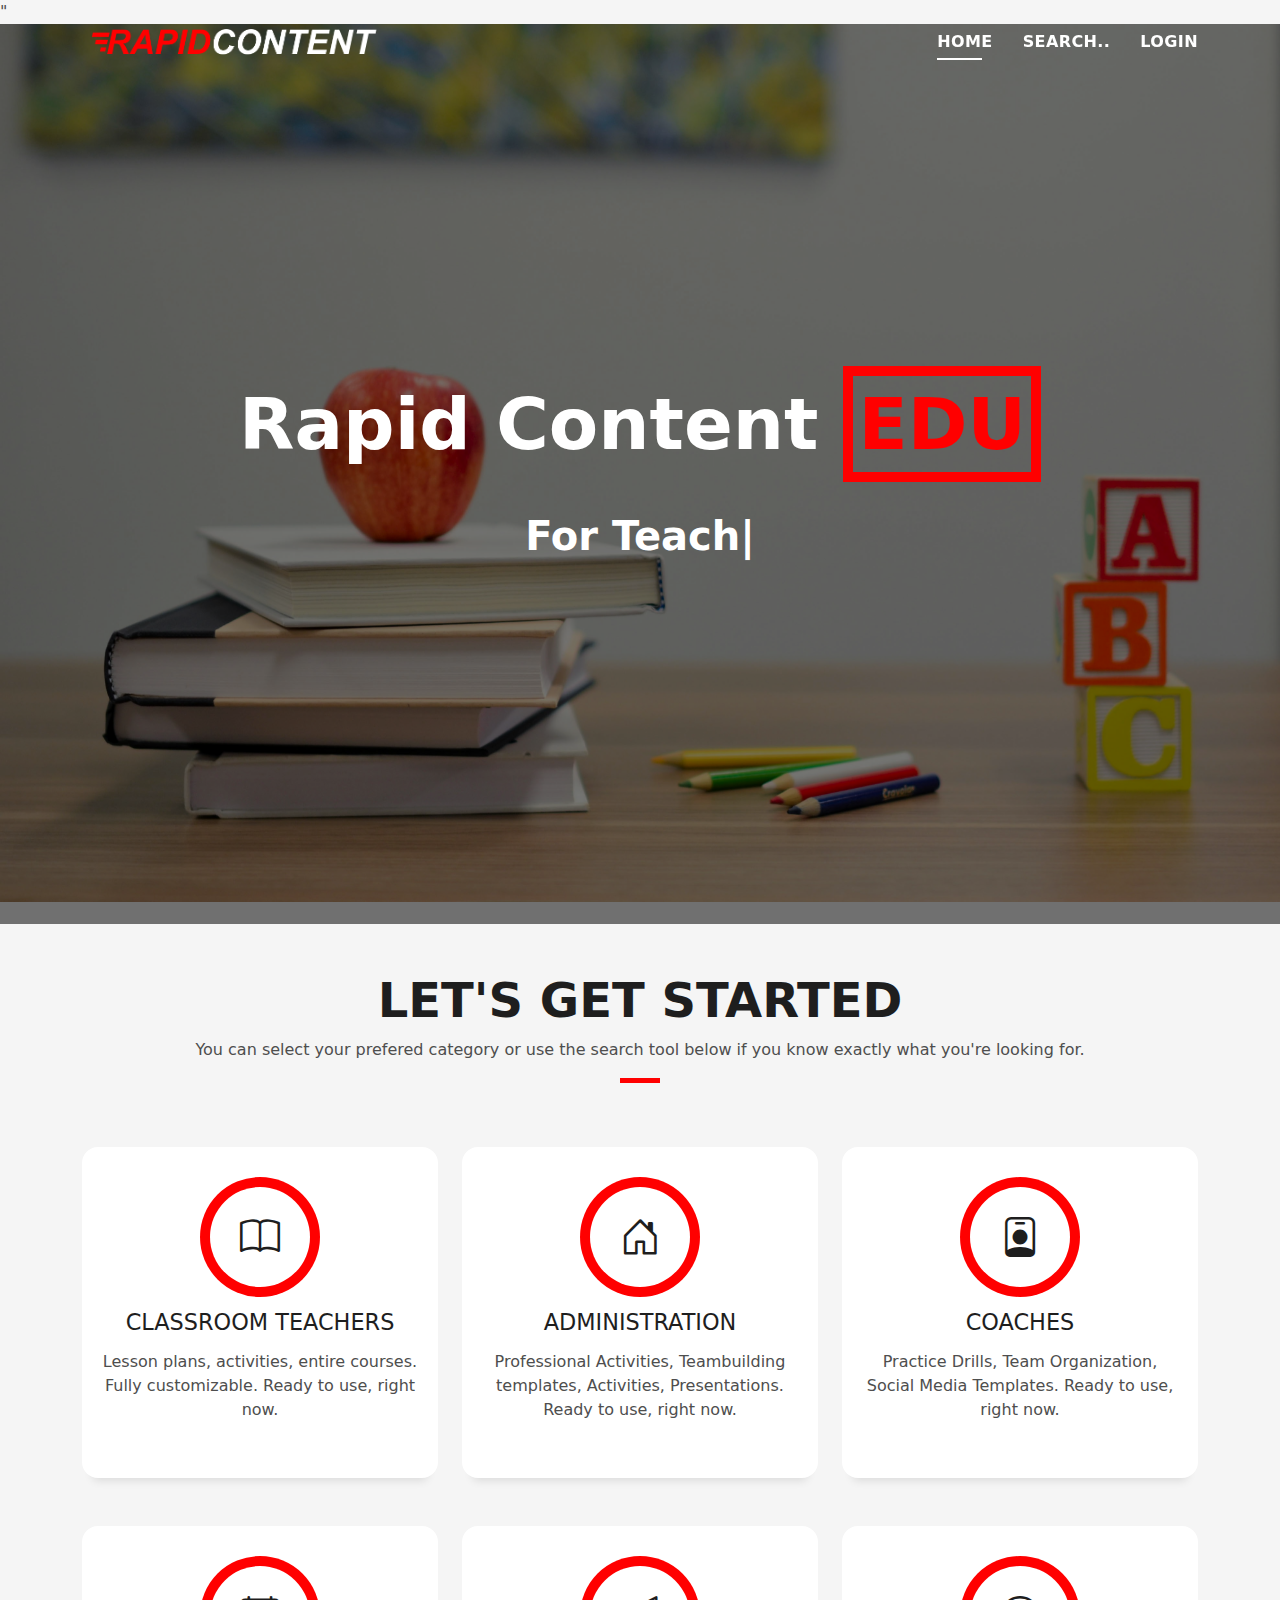
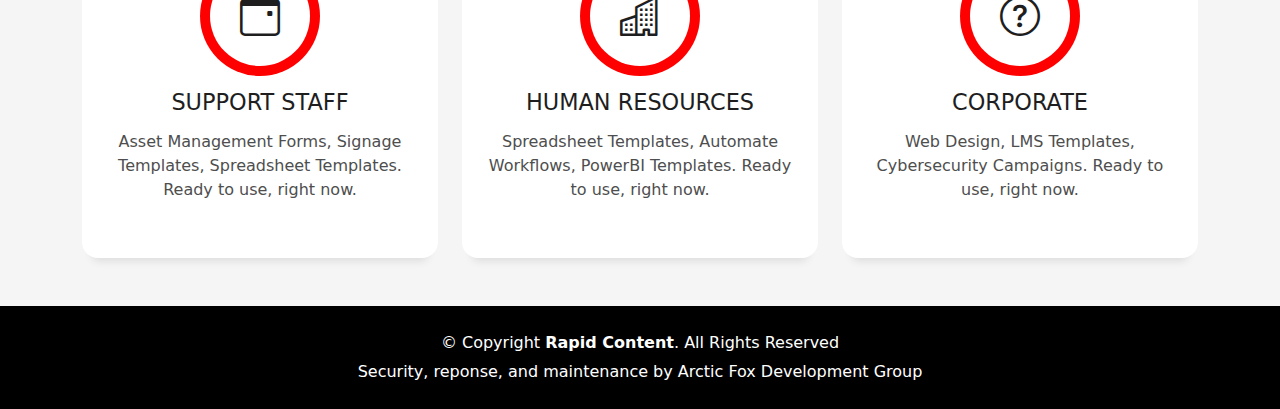
<file: index.html>
"<!DOCTYPE html>
<html lang="en">

<head>
  <meta charset="utf-8">
  <meta content="width=device-width, initial-scale=1.0" name="viewport">

  <title>Rapid Content Canada</title>
  <meta content="" name="description">
  <meta content="" name="keywords">

  <!-- Favicons -->
  <link href="assets/img/favicon.png" rel="icon" type="image/png" >
  <link href="assets/img/apple-touch-icon.png" rel="apple-touch-icon" type="image/png" >

  <!-- Vendor CSS Files -->
  <link href="assets/vendor/bootstrap/css/bootstrap.min.css" rel="stylesheet">
  <link href="assets/vendor/bootstrap-icons/bootstrap-icons.css" rel="stylesheet">
  <link href="assets/vendor/glightbox/css/glightbox.min.css" rel="stylesheet">
  <link href="assets/vendor/swiper/swiper-bundle.min.css" rel="stylesheet">

  <!-- Template Main CSS File -->
  <link href="assets/css/style.css" rel="stylesheet">

  <script>
    function loginAlert() {
      document.alert("Please join the beta program to gain access.");
    }
</script>
  
</head>

<body>

  <!-- ======= Header ======= -->
  <header id="header" class="fixed-top">
    <div class="container d-flex align-items-center justify-content-between">

      
      <a href="index.html" class="logo"><img src="assets/img/logo.png" alt="" class="img-fluid"></a>

      <nav id="navbar" class="navbar">
        <ul>
          <li><a class="nav-link scrollto active" href="#hero">Home</a></li>
          <li><a class="nav-link scrollto" href="#services">Search..</a></li>
          <li><a class="nav-link scrollto" onclick="loginAlert();">Login</a></li>
        </ul>
        <i class="bi bi-list mobile-nav-toggle"></i>
      </nav><!-- .navbar -->

    </div>
  </header><!-- End Header -->

  <!-- ======= Hero Section ======= -->
  <div id="hero" class="hero route bg-image" style="background-image: url(assets/img/hero-bg.jpg)">
    <div class="overlay-itro"></div>
    <div class="hero-content display-table">
      <div class="table-cell">
        <div class="container">
          <!--<p class="display-6 color-d">Hello, world!</p>-->
          <h1 class="hero-title mb-4">Rapid Content <span class="edu">EDU</span></h1>
          <p class="hero-subtitle">For <span class="typed" data-typed-items="Teachers., Administrators., Coaches., Support Staff., Human Resources."></span></p>
          <!-- <p class="pt-3"><a class="btn btn-primary btn js-scroll px-4" href="#about" role="button">Learn More</a></p> -->
        </div>
      </div>
    </div>
  </div><!-- End Hero Section -->

  <main id="main">

    <!-- ======= Services Section ======= -->
    <section id="services" class="services-mf pt-5 route">
      <div class="container">
        <div class="row">
          <div class="col-sm-12">
            <div class="title-box text-center">
              <h3 class="title-a">
                Let's Get Started
              </h3>
              <p class="subtitle-a">
                You can select your prefered category or use the search tool below if you know exactly what you're looking for.
              </p>
              <div class="line-mf"></div>
            </div>
          </div>
        </div>
        <div class="row">
          <div class="col-md-4">
            <div class="service-box">
              <div class="service-ico">
                <span class="ico-circle"><i class="bi bi-book"></i></span>
              </div>
              <div class="service-content">
                <h2 class="s-title">Classroom Teachers</h2>
                <p class="s-description text-center">
                  Lesson plans, activities, entire courses. Fully customizable. Ready to use, right now.
                </p>
              </div>
            </div>
          </div>
          <div class="col-md-4">
            <div class="service-box">
              <div class="service-ico">
                <span class="ico-circle"><i class="bi bi-house-door"></i></span>
              </div>
              <div class="service-content">
                <h2 class="s-title">Administration</h2>
                <p class="s-description text-center">
                  Professional Activities, Teambuilding templates, Activities, Presentations. Ready to use, right now.
                </p>
              </div>
            </div>
          </div>
          <div class="col-md-4">
            <div class="service-box">
              <div class="service-ico">
                <span class="ico-circle"><i class="bi bi-person-badge"></i></span>
              </div>
              <div class="service-content">
                <h2 class="s-title">Coaches</h2>
                <p class="s-description text-center">
                  Practice Drills, Team Organization, Social Media Templates. Ready to use, right now. 
                </p>
              </div>
            </div>
          </div>
          <div class="col-md-4">
            <div class="service-box">
              <div class="service-ico">
                <span class="ico-circle"><i class="bi bi-calendar-event"></i></span>
              </div>
              <div class="service-content">
                <h2 class="s-title">Support Staff</h2>
                <p class="s-description text-center">
                  Asset Management Forms, Signage Templates, Spreadsheet Templates. Ready to use, right now.
                </p>
              </div>
            </div>
          </div>
          <div class="col-md-4">
            <div class="service-box">
              <div class="service-ico">
                <span class="ico-circle"><i class="bi bi-building"></i></span>
              </div>
              <div class="service-content">
                <h2 class="s-title">Human Resources</h2>
                <p class="s-description text-center">
                  Spreadsheet Templates, Automate Workflows, PowerBI Templates. Ready to use, right now.
                </p>
              </div>
            </div>
          </div>
          <div class="col-md-4">
            <div class="service-box">
              <div class="service-ico">
                <span class="ico-circle"><i class="bi bi-question-circle"></i></span>
              </div>
              <div class="service-content">
                <h2 class="s-title">Corporate</h2>
                <p class="s-description text-center">
                  Web Design, LMS Templates, Cybersecurity Campaigns. Ready to use, right now.
                </p>
              </div>
            </div>
          </div>
        </div>
      </div>
    </section><!-- End Services Section -->
    



















  </main><!-- End #main -->

  <!-- ======= Footer ======= -->
  <footer>
    <div class="container">
      <div class="row">
        <div class="col-sm-12">
          <div class="copyright-box">
            <p class="copyright">&copy; Copyright <strong>Rapid Content</strong>. All Rights Reserved</p>
            <div class="credits">
              Security, reponse, and maintenance by Arctic Fox Development Group</a>
            </div>
          </div>
        </div>
      </div>
    </div>
  </footer><!-- End  Footer -->

  <div id="preloader"></div>
  <a href="#" class="back-to-top d-flex align-items-center justify-content-center"><i class="bi bi-arrow-up-short"></i></a>

  <!-- Vendor JS Files -->
  <script src="assets/vendor/purecounter/purecounter_vanilla.js"></script>
  <script src="assets/vendor/bootstrap/js/bootstrap.bundle.min.js"></script>
  <script src="assets/vendor/glightbox/js/glightbox.min.js"></script>
  <script src="assets/vendor/swiper/swiper-bundle.min.js"></script>
  <script src="assets/vendor/typed.js/typed.min.js"></script>
  <script src="assets/vendor/php-email-form/validate.js"></script>

  <!-- Template Main JS File -->
  <script src="assets/js/main.js"></script>

</body>

</html>
</file>
<file: assets/css/style.css>
/**
* Template Name: DevFolio - v4.8.1
* Template URL: https://bootstrapmade.com/devfolio-bootstrap-portfolio-html-template/
* Author: BootstrapMade.com
* License: https://bootstrapmade.com/license/
*/

/*--------------------------------------------------------------
# General
--------------------------------------------------------------*/
body {
  background-color: #f5f5f5;
  color: #4e4e4e;
}

h1,
h2,
h3,
h4,
h5,
h6 {
  color: #1e1e1e;
}

a {
  color: #1e1e1e;
  text-decoration: none;
  transition: all 0.5s ease-in-out;
}

a:hover {
  color: #ff0000;
  text-decoration: none;
  transition: all 0.5s ease-in-out;
}

.p-r {
  position: relative;
}

.color-a {
  text-decoration: none;
  color: #ff0000;
}

.color-d {
  color: #f5f5f5;
}

.color-text-a {
  text-decoration: none;
  color: #4e4e4e;
}

.box-shadow,
.card-blog,
.work-box,
.service-box,
.paralax-mf {
  box-shadow: 0 13px 8px -10px rgba(0, 0, 0, 0.1);
}

.box-shadow-a,
.button:hover {
  text-decoration: none;
  box-shadow: 0 0 0 4px #cde1f8;
}

.display-5 {
  font-size: 2.5rem;
  font-weight: 300;
  line-height: 1.1;
}

.display-6 {
  font-size: 2rem;
  font-weight: 300;
  line-height: 1.1;
}

.avatar {
  width: 32px;
  height: 32px;
  margin-right: 4px;
  overflow: hidden;
}

.bg-image {
  background-repeat: no-repeat;
  background-attachment: fixed;
  background-size: cover;
  background-position: center center;
}

@media (max-width: 1024px) {
  .bg-image {
    background-attachment: scroll;
  }
}

.overlay-mf {
  background-color: #ff0000;
}

.overlay-mf {
  position: absolute;
  top: 0;
  left: 0px;
  padding: 0;
  height: 100%;
  width: 100%;
  opacity: 0.7;
}

.paralax-mf {
  position: relative;
  padding: 8rem 0;
}

.display-table {
  width: 100%;
  height: 100%;
  display: table;
}

.table-cell {
  display: table-cell;
  vertical-align: middle;
}

/*--/ EDU STAMP /--*/
* {
  box-sizing: border-box;
}

.edu{
  position: relative;
  display: inline-block;
  color: rgb(255, 0, 0);
  padding: 15px;
  background-color: rgba(255, 255, 255, 0);
  box-shadow:inset 0px 0px 0px 10px rgb(255, 0, 0);
}

.edu:after{
  content: '';
  position: absolute;
  left: 0;
  top: 0;
  width: 100%;
  height: 100%;
}

/*--/ Sections /--*/
.sect-4 {
  padding: 4rem 0;
}

.sect-pt4 {
  padding-top: 4rem;
}

.sect-mt4 {
  margin-top: 4rem;
}

/*--/ Title s /--*/
.title-s {
  font-weight: 600;
  color: #1e1e1e;
  font-size: 1.1rem;
}

/*--/ Title A /--*/
.title-box {
  margin-bottom: 4rem;
}

.title-a {
  text-decoration: none;
  font-size: 3rem;
  font-weight: bold;
  text-transform: uppercase;
}

.subtitle-a {
  text-decoration: none;
  color: #4e4e4e;
}

.line-mf {
  width: 40px;
  height: 5px;
  background-color: #ff0000;
  margin: 0 auto;
}

/*--/ Title Left /--*/
.title-box-2 {
  margin-bottom: 3rem;
}

.title-left {
  font-size: 2rem;
  position: relative;
}

.title-left:before {
  content: "";
  position: absolute;
  height: 3px;
  background-color: #ff0000;
  width: 100px;
  bottom: -12px;
}

/*------/ Box /------*/
.box-pl2 {
  padding-left: 2rem;
}

.box-shadow-full {
  padding: 3rem 1.25rem;
  position: relative;
  background-color: #fff;
  margin-bottom: 3rem;
  z-index: 2;
  box-shadow: 0 1px 1px 0 rgba(0, 0, 0, 0.06), 0 2px 5px 0 rgba(0, 0, 0, 0.2);
}

@media (min-width: 768px) {
  .box-shadow-full {
    padding: 3rem;
  }
}

/*------/ Socials /------*/
.socials {
  padding: 1.5rem 0;
}

.socials ul li {
  display: inline-block;
}

.socials .ico-circle {
  height: 40px;
  width: 40px;
  font-size: 1.2rem;
  border-radius: 50%;
  line-height: 1.6;
  margin: 0 15px 0 0;
  box-shadow: 0 0 0 3px #ff0000;
  transition: all 500ms ease;
}

.socials .ico-circle:hover {
  background-color: #ff0000;
  color: #fff;
  box-shadow: 0 0 0 3px #cde1f8;
  transition: all 500ms ease;
}

/*------/ Ul resect /------*/
.ul-resect,
.widget-tags ul,
.widget-sidebar .list-sidebar,
.box-comments .list-comments,
.blog-wrapper .post-meta ul,
.list-ico,
.socials ul {
  list-style: none;
  padding-left: 0;
  margin-bottom: 0;
}

.list-ico {
  line-height: 2;
}

.list-ico span {
  color: #ff0000;
  margin-right: 10px;
}

/*------/ Ico Circle /------*/
.ico-circle {
  height: 100px;
  width: 100px;
  font-size: 2rem;
  border-radius: 50%;
  line-height: 1.55;
  margin: 0 auto;
  text-align: center;
  box-shadow: 0 0 0 10px #ff0000;
  display: block;
}

/*------/ Owl Carousel /------*/
.owl-theme .owl-dots {
  text-align: center;
  margin-top: 18px;
}

.owl-theme .owl-dots .owl-dot {
  display: inline-block;
}

.owl-theme .owl-dots .owl-dot span {
  width: 18px;
  height: 7px;
  margin: 5px 5px;
  background: #cde1f8;
  border: 0px solid #cde1f8;
  display: block;
  transition: all 0.6s ease-in-out;
  cursor: pointer;
}

.owl-theme .owl-dots .owl-dot:hover span {
  background-color: #cde1f8;
}

.owl-theme .owl-dots .owl-dot.active span {
  background-color: #1B1B1B;
  width: 25px;
}

/*--/ Scrolltop s /--*/
.scrolltop-mf {
  position: relative;
  display: none;
}

.scrolltop-mf span {
  z-index: 999;
  position: fixed;
  width: 42px;
  height: 42px;
  background-color: #ff0000;
  opacity: 0.7;
  font-size: 1.6rem;
  line-height: 1.5;
  text-align: center;
  color: #fff;
  top: auto;
  left: auto;
  right: 30px;
  bottom: 50px;
  cursor: pointer;
  border-radius: 50%;
}

/*--------------------------------------------------------------
# Back to top button
--------------------------------------------------------------*/
.back-to-top {
  position: fixed;
  visibility: hidden;
  opacity: 0;
  right: 15px;
  bottom: 15px;
  z-index: 996;
  background: #ff0000;
  width: 40px;
  height: 40px;
  border-radius: 50px;
  transition: all 0.4s;
}

.back-to-top i {
  font-size: 28px;
  color: #fff;
  line-height: 0;
}

.back-to-top:hover {
  background: #5c0000;
  color: #fff;
}

.back-to-top.active {
  visibility: visible;
  opacity: 1;
}

/*------/ Prelaoder /------*/
#preloader {
  position: fixed;
  top: 0;
  left: 0;
  right: 0;
  bottom: 0;
  z-index: 9999;
  overflow: hidden;
  background: #fff;
}

#preloader:before {
  content: "";
  position: fixed;
  top: calc(50% - 30px);
  left: calc(50% - 30px);
  border: 6px solid #f2f2f2;
  border-top: 6px solid #ff0000;
  border-radius: 50%;
  width: 60px;
  height: 60px;
  -webkit-animation: animate-preloader 1s linear infinite;
  animation: animate-preloader 1s linear infinite;
}

@-webkit-keyframes animate-preloader {
  0% {
    transform: rotate(0deg);
  }

  100% {
    transform: rotate(360deg);
  }
}

@keyframes animate-preloader {
  0% {
    transform: rotate(0deg);
  }

  100% {
    transform: rotate(360deg);
  }
}

/*------/ Button /------*/
.button {
  display: inline-block;
  padding: 0.3rem 0.6rem;
  text-align: center;
  vertical-align: middle;
  -webkit-user-select: none;
  -moz-user-select: none;
  user-select: none;
  font-size: 1rem;
  border-radius: 0.3rem;
  border: 1px solid transparent;
  transition: all 500ms ease;
  cursor: pointer;
}

.button:focus {
  outline: 0;
}

.button:hover {
  background-color: #0062d3;
  color: #fff;
  transition: all 500ms ease;
}

.button-a {
  text-decoration: none;
  background-color: #ff0000;
  color: #fff;
  border-color: #cde1f8;
}

.button-big {
  padding: 0.9rem 2.3rem;
  font-size: 1.2rem;
}

.button-rouded {
  border-radius: 5rem;
}

.btn-lg {
  padding: 0.5rem 1rem;
  font-size: 1.25rem;
  line-height: 1.5;
  border-radius: 0.3rem;
}

/*--------------------------------------------------------------
# Header
--------------------------------------------------------------*/
#header {
  transition: all 0.5s;
  z-index: 997;
  padding: 20px 0;
}

#header .logo {
  font-size: 28px;
  margin: 0;
  padding: 0;
  font-weight: 600;
  letter-spacing: 1px;
}

#header .logo a {
  color: #fff;
}

#header .logo img {
  max-height: 40px;
}

#header.header-scrolled {
  background: rgba(0, 0, 0, 0.9);
  padding: 12px 0;
}

/*--------------------------------------------------------------
# Navigation Menu
--------------------------------------------------------------*/
/**
* Desktop Navigation 
*/
.navbar {
  padding: 0;
}

.navbar ul {
  margin: 0;
  padding: 0;
  display: flex;
  list-style: none;
  align-items: center;
}

.navbar li {
  position: relative;
}

.navbar>ul>li {
  white-space: nowrap;
  padding: 10px 0 10px 30px;
}

.navbar a,
.navbar a:focus {
  display: flex;
  align-items: center;
  justify-content: space-between;
  color: #fff;
  font-size: 16px;
  font-weight: 600;
  padding: 0;
  white-space: nowrap;
  transition: 0.3s;
  letter-spacing: 0.4px;
  position: relative;
  text-transform: uppercase;
}

.navbar a i,
.navbar a:focus i {
  font-size: 12px;
  line-height: 0;
  margin-left: 5px;
}

.navbar>ul>li>a:before {
  content: "";
  position: absolute;
  width: 100%;
  height: 2px;
  bottom: -6px;
  left: 0;
  width: 0;
  background-color: #fff;
  visibility: hidden;
  transition: all 0.3s ease-in-out 0s;
}

.navbar a:hover:before,
.navbar li:hover>a:before,
.navbar .active:before {
  visibility: visible;
  width: 80%;
}

.navbar a:hover,
.navbar .active,
.navbar .active:focus,
.navbar li:hover>a {
  color: #fff;
}

.navbar .dropdown ul {
  display: block;
  position: absolute;
  left: 30px;
  top: calc(100% + 30px);
  margin: 0;
  padding: 10px 0;
  z-index: 99;
  opacity: 0;
  visibility: hidden;
  background: #fff;
  box-shadow: 0px 0px 30px rgba(127, 137, 161, 0.25);
  transition: 0.3s;
}

.navbar .dropdown ul li {
  min-width: 200px;
}

.navbar .dropdown ul a {
  padding: 10px 20px;
  font-size: 14px;
  text-transform: none;
  color: #4e4e4e;
}

.navbar .dropdown ul a i {
  font-size: 12px;
}

.navbar .dropdown ul a:hover,
.navbar .dropdown ul .active:hover,
.navbar .dropdown ul li:hover>a {
  color: #ff0000;
}

.navbar .dropdown:hover>ul {
  opacity: 1;
  top: 100%;
  visibility: visible;
}

.navbar .dropdown .dropdown ul {
  top: 0;
  left: calc(100% - 30px);
  visibility: hidden;
}

.navbar .dropdown .dropdown:hover>ul {
  opacity: 1;
  top: 0;
  left: 100%;
  visibility: visible;
}

@media (max-width: 1366px) {
  .navbar .dropdown .dropdown ul {
    left: -90%;
  }

  .navbar .dropdown .dropdown:hover>ul {
    left: -100%;
  }
}

/**
* Mobile Navigation 
*/
.mobile-nav-toggle {
  color: #fff;
  font-size: 28px;
  cursor: pointer;
  display: none;
  line-height: 0;
  transition: 0.5s;
}

@media (max-width: 991px) {
  .mobile-nav-toggle {
    display: block;
  }

  .navbar ul {
    display: none;
  }
}

.navbar-mobile {
  position: fixed;
  overflow: hidden;
  top: 0;
  right: 0;
  left: 0;
  bottom: 0;
  background: rgba(78, 78, 78, 0.9);
  transition: 0.3s;
  z-index: 999;
}

.navbar-mobile .mobile-nav-toggle {
  position: absolute;
  top: 15px;
  right: 15px;
}

.navbar-mobile ul {
  display: block;
  position: absolute;
  top: 55px;
  right: 15px;
  bottom: 15px;
  left: 15px;
  padding: 10px 0;
  background-color: #fff;
  overflow-y: auto;
  transition: 0.3s;
}

.navbar-mobile>ul>li {
  padding: 0;
}

.navbar-mobile a:hover:before,
.navbar-mobile li:hover>a:before,
.navbar-mobile .active:before {
  visibility: hidden;
}

.navbar-mobile a,
.navbar-mobile a:focus {
  padding: 10px 20px;
  font-size: 15px;
  color: #4e4e4e;
}

.navbar-mobile a:hover,
.navbar-mobile .active,
.navbar-mobile li:hover>a {
  color: #ff0000;
}

.navbar-mobile .getstarted,
.navbar-mobile .getstarted:focus {
  margin: 15px;
}

.navbar-mobile .dropdown ul {
  position: static;
  display: none;
  margin: 10px 20px;
  padding: 10px 0;
  z-index: 99;
  opacity: 1;
  visibility: visible;
  background: #fff;
  box-shadow: 0px 0px 30px rgba(127, 137, 161, 0.25);
}

.navbar-mobile .dropdown ul li {
  min-width: 200px;
}

.navbar-mobile .dropdown ul a {
  padding: 10px 20px;
}

.navbar-mobile .dropdown ul a i {
  font-size: 12px;
}

.navbar-mobile .dropdown ul a:hover,
.navbar-mobile .dropdown ul .active:hover,
.navbar-mobile .dropdown ul li:hover>a {
  color: #ff0000;
}

.navbar-mobile .dropdown>.dropdown-active {
  display: block;
}

/*--------------------------------------------------------------
# Hero Section
--------------------------------------------------------------*/
.hero {
  height: 100vh;
  position: relative;
  color: #fff;
}

.hero .hero-content {
  text-align: center;
  position: absolute;
}

.hero .overlay-itro {
  background-color: rgba(0, 0, 0, 0.6);
  position: absolute;
  top: 0;
  left: 0px;
  padding: 0;
  height: 100%;
  width: 100%;
  opacity: 0.9;
}

.hero .hero-title {
  color: #fff;
  font-weight: 600;
  font-size: 3rem;
}

@media (min-width: 768px) {
  .hero .hero-title {
    font-size: 4.5rem;
  }
}

.hero .hero-subtitle {
  font-size: 1.5rem;
  font-weight: 600;
}

@media (min-width: 768px) {
  .hero .hero-subtitle {
    font-size: 2.5rem;
  }
}

.hero .text-slider-items {
  display: none;
}

.hero-single {
  height: 350px;
}

.hero-single .hero-content {
  margin-top: 30px;
}

.hero-single .hero-title {
  text-transform: uppercase;
  font-size: 3rem;
}

@media (min-width: 768px) {
  .hero-single .hero-title {
    font-size: 3.5rem;
  }
}

.hero-single .breadcrumb {
  background-color: transparent;
  color: #ff0000;
}

.hero-single .breadcrumb .breadcrumb-item:before {
  color: #cde1f8;
}

.hero-single .breadcrumb .breadcrumb-item.active {
  color: #cde1f8;
}

.hero-single .breadcrumb a {
  color: #fff;
}

/*--------------------------------------------------------------
# About
--------------------------------------------------------------*/
.about-mf .box-shadow-full {
  padding-top: 4rem;
  padding-bottom: 4rem;
}

.about-mf .about-img {
  margin-bottom: 2rem;
}

.about-mf .about-img img {
  margin-left: 10px;
}

@media (min-width: 767px) {
  .about-mf .box-pl2 {
    margin-top: 3rem;
    padding-left: 0rem;
  }
}

.skill-mf span {
  color: #4e4e4e;
}

.skill-mf .progress {
  background-color: #cde1f8;
  margin: 0.5rem 0 1.2rem 0;
  border-radius: 0;
  height: 0.7rem;
}

.skill-mf .progress .progress-bar {
  height: 0.7rem;
  background-color: #ff0000;
}

/*--------------------------------------------------------------
# Services
--------------------------------------------------------------*/
.service-box {
  background-color: #fff;
  padding: 2.5rem 1.3rem;
  border-radius: 1rem;
  margin-bottom: 3rem;
  text-align: center;
}

.service-box:hover .ico-circle {
  transition: all 500ms ease;
  color: #fff;
  background-color: #ff0000;
  box-shadow: 0 0 0 10px #cde1f8;
}

.service-box .service-ico {
  margin-bottom: 1rem;
  color: #1e1e1e;
}

.service-box .ico-circle {
  transition: all 500ms ease;
  display: inline-flex;
  align-items: center;
  justify-content: center;
}

.service-box .ico-circle i {
  line-height: 0;
  font-size: 40px;
}

.service-box .s-title {
  font-size: 1.4rem;
  text-transform: uppercase;
  text-align: center;
  padding: 0.4rem 0;
}

.service-box .s-description {
  color: #4e4e4e;
}

/*--------------------------------------------------------------
# Counter
--------------------------------------------------------------*/
.counter-box {
  color: #fff;
  text-align: center;
}

@media (min-width: 577px) {
  .counter-box {
    margin-bottom: 1.8rem;
  }
}

.counter-ico {
  margin-bottom: 1rem;
}

.counter-ico .ico-circle {
  height: 60px;
  width: 60px;
  line-height: 1.5;
  box-shadow: 0 0 0 10px #cde1f8;
}

.counter-num .counter {
  font-size: 2rem;
  margin-bottom: 0;
}

/*--------------------------------------------------------------
# Portfolio
--------------------------------------------------------------*/
.work-box {
  margin-bottom: 3rem;
  -webkit-backface-visibility: hidden;
  backface-visibility: hidden;
  background-color: #fff;
}

.work-box:hover img {
  transform: scale(1.3);
}

.work-img {
  display: block;
  overflow: hidden;
}

.work-img img {
  transition: all 1s;
}

.work-content {
  padding: 2rem 3% 1rem 4%;
}

.work-content .w-more {
  color: #4e4e4e;
  font-size: 0.8rem;
}

.work-content .w-more .w-ctegory {
  color: #ff0000;
}

.work-content .w-like {
  font-size: 2.5rem;
  color: #ff0000;
  float: right;
}

.work-content .w-like a {
  color: #ff0000;
}

.work-content .w-like .num-like {
  font-size: 0.7rem;
}

.w-title {
  font-size: 1.2rem;
}

/*--------------------------------------------------------------
# Portfolio Details
--------------------------------------------------------------*/
.portfolio-details {
  padding-top: 40px;
}

.portfolio-details .portfolio-details-slider img {
  width: 100%;
}

.portfolio-details .portfolio-details-slider .swiper-pagination {
  margin-top: 20px;
  position: relative;
}

.portfolio-details .portfolio-details-slider .swiper-pagination .swiper-pagination-bullet {
  width: 12px;
  height: 12px;
  background-color: #fff;
  opacity: 1;
  border: 1px solid #ff0000;
}

.portfolio-details .portfolio-details-slider .swiper-pagination .swiper-pagination-bullet-active {
  background-color: #ff0000;
}

.portfolio-details .portfolio-info {
  padding: 30px;
  box-shadow: 0px 0 30px rgba(78, 78, 78, 0.08);
}

.portfolio-details .portfolio-info h3 {
  font-size: 22px;
  font-weight: 700;
  margin-bottom: 20px;
  padding-bottom: 20px;
  border-bottom: 1px solid #eee;
}

.portfolio-details .portfolio-info ul {
  list-style: none;
  padding: 0;
  font-size: 15px;
}

.portfolio-details .portfolio-info ul li+li {
  margin-top: 10px;
}

.portfolio-details .portfolio-description {
  padding-top: 30px;
}

.portfolio-details .portfolio-description h2 {
  font-size: 26px;
  font-weight: 700;
  margin-bottom: 20px;
}

.portfolio-details .portfolio-description p {
  padding: 0;
}

/*--------------------------------------------------------------
# Testimonials
--------------------------------------------------------------*/
.testimonial-box {
  color: #fff;
  text-align: center;
}

.testimonial-box .author-test {
  margin-top: 1rem;
}

.testimonial-box .author-test img {
  margin: 0 auto;
}

.testimonial-box .author {
  color: #fff;
  text-transform: uppercase;
  font-weight: 600;
  margin: 1rem 0;
  display: block;
  font-size: 1.4rem;
}

.testimonial-box .comit {
  font-size: 2rem;
  color: #ff0000;
  background-color: #fff;
  width: 52px;
  height: 52px;
  display: block;
  margin: 0 auto;
  border-radius: 50%;
  line-height: 1.6;
}

@media (min-width: 768px) {
  .testimonial-box .description {
    padding: 0 5rem;
  }
}

@media (min-width: 992px) {
  .testimonial-box .description {
    padding: 0 8rem;
  }
}

@media (min-width: 1200px) {
  .testimonial-box .description {
    padding: 0 13rem;
  }
}

.swiper-pagination {
  margin-top: 20px;
  position: relative;
}

.swiper-pagination .swiper-pagination-bullet {
  width: 12px;
  height: 12px;
  background-color: rgba(255, 255, 255, 0.4);
  opacity: 1;
}

.swiper-pagination .swiper-pagination-bullet-active {
  background-color: #fff;
}

/*--------------------------------------------------------------
# Contact
--------------------------------------------------------------*/
.footer-paralax {
  padding: 4rem 0 0 0;
}

.contact-mf {
  margin-top: 4rem;
}

@media (min-width: 767px) {
  .contact-mf .box-pl2 {
    margin-top: 3rem;
    padding-left: 0rem;
  }
}

.php-email-form .error-message {
  display: none;
  color: #fff;
  background: #ed3c0d;
  text-align: center;
  padding: 15px;
  font-weight: 600;
}

.php-email-form .sent-message {
  display: none;
  color: #fff;
  background: #18d26e;
  text-align: center;
  padding: 15px;
  font-weight: 600;
}

.php-email-form .loading {
  display: none;
  background: #fff;
  text-align: center;
  padding: 15px;
}

.php-email-form .loading:before {
  content: "";
  display: inline-block;
  border-radius: 50%;
  width: 24px;
  height: 24px;
  margin: 0 10px -6px 0;
  border: 3px solid #18d26e;
  border-top-color: #eee;
  -webkit-animation: animate-loading 1s linear infinite;
  animation: animate-loading 1s linear infinite;
}

.php-email-form input,
.php-email-form textarea {
  border-radius: 0;
  box-shadow: none;
  font-size: 14px;
}

.php-email-form input:focus,
.php-email-form textarea:focus {
  border-color: #ff0000;
}

.php-email-form input {
  padding: 10px 15px;
}

.php-email-form textarea {
  padding: 12px 15px;
  margin-bottom: 0;
}

.php-email-form button[type=submit] {
  background: #ff0000;
  border: 0;
  padding: 10px 24px;
  color: #fff;
  transition: 0.4s;
}

.php-email-form button[type=submit]:hover {
  background: #3393ff;
}

@-webkit-keyframes animate-loading {
  0% {
    transform: rotate(0deg);
  }

  100% {
    transform: rotate(360deg);
  }
}

@keyframes animate-loading {
  0% {
    transform: rotate(0deg);
  }

  100% {
    transform: rotate(360deg);
  }
}

/*--------------------------------------------------------------
# Blog
--------------------------------------------------------------*/
@media (min-width: 767px) {
  .card-blog {
    margin-bottom: 3rem;
  }
}

.card-blog .card-body {
  position: relative;
}

.card-blog .card-category-box {
  position: absolute;
  text-align: center;
  top: -16px;
  left: 15px;
  right: 15px;
  line-height: 25px;
  overflow: hidden;
}

.card-blog .card-category {
  display: inline-block;
  color: #fff;
  padding: 0 15px 5px;
  overflow: hidden;
  background-color: #ff0000;
  border-radius: 4px;
}

.card-blog .card-category .category {
  color: #fff;
  display: inline-block;
  text-transform: uppercase;
  font-size: 0.7rem;
  letter-spacing: 0.1px;
  margin-bottom: 0;
}

.card-blog .card-title {
  font-size: 1.3rem;
  margin-top: 0.6rem;
}

.card-blog .card-description {
  color: #4e4e4e;
}

.card-blog .post-author {
  display: inline-block;
}

.card-blog .post-date {
  color: #4e4e4e;
  display: inline-block;
  float: right;
}

/*--------------------------------------------------------------
# Blog Single
--------------------------------------------------------------*/
.post-box,
.form-comments,
.box-comments,
.widget-sidebar {
  padding: 2rem;
  background-color: #fff;
  margin-bottom: 3rem;
}

@media (min-width: 768px) {

  .post-box,
  .form-comments,
  .box-comments,
  .widget-sidebar {
    padding: 3rem;
  }
}

.blog-wrapper .article-title {
  font-size: 1.5rem;
}

@media (min-width: 768px) {
  .blog-wrapper .article-title {
    font-size: 1.9rem;
  }
}

.blog-wrapper .post-meta {
  margin: 1rem 0;
}

.blog-wrapper .post-meta ul {
  border-left: 4px solid #ff0000;
  margin-top: 1rem;
}

.blog-wrapper .post-meta ul li {
  display: inline-block;
  margin-left: 15px;
}

.blog-wrapper .post-meta ul a {
  color: #ff0000;
}

.blog-wrapper .post-meta ul span {
  color: #1e1e1e;
}

.blog-wrapper .blockquote {
  border-left: 4px solid #ff0000;
  padding: 18px;
  font-style: italic;
}

/*------/ Comments /------*/
.box-comments .list-comments li {
  padding-bottom: 40px;
}

.box-comments .list-comments .comment-avatar {
  display: table-cell;
  vertical-align: top;
}

.box-comments .list-comments .comment-avatar img {
  width: 80px;
  height: 80px;
}

.box-comments .list-comments .comment-author {
  font-size: 1.3rem;
}

@media (min-width: 768px) {
  .box-comments .list-comments .comment-author {
    font-size: 1.5rem;
  }
}

.box-comments .list-comments .comment-details {
  display: table-cell;
  vertical-align: top;
  padding-left: 25px;
}

.box-comments .list-comments a {
  color: #ff0000;
}

.box-comments .list-comments span {
  color: #1e1e1e;
  font-style: italic;
}

.box-comments .comment-children {
  margin-left: 40px;
}

/*------/ Sidebar /------*/
.widget-sidebar .sidebar-title {
  font-size: 1.6rem;
  font-weight: 600;
  border-left: 5px solid #ff0000;
  padding-left: 15px;
  text-transform: uppercase;
  margin-bottom: 1.5rem;
}

.widget-sidebar .list-sidebar li {
  position: relative;
  padding: 6px 0 6px 24px;
}

.widget-sidebar .list-sidebar li:before {
  position: absolute;
  content: "";
  width: 10px;
  height: 1px;
  left: 0;
  background-color: #ff0000;
  top: 20px;
}

.sidebar-search input {
  background-color: #fff;
  border-radius: 0;
  transition: all 0.5s ease-in-out;
}

.sidebar-search .btn-search {
  background-color: #ff0000;
  border-color: #ff0000;
  border-radius: 0;
  padding-left: 20px;
  padding-right: 20px;
}

.widget-tags ul li {
  display: inline-block;
  background-color: #ff0000;
  padding: 0.2rem 0.6rem;
  margin-bottom: 0.5rem;
  border-radius: 15px;
}

.widget-tags ul li a {
  color: #fff;
}

/*--------------------------------------------------------------
# Footer
--------------------------------------------------------------*/
footer {
  text-align: center;
  color: #fff;
  padding: 25px 0;
  background: #000000;
}

footer .copyright {
  margin-bottom: 0.3rem;
}

footer .credits {
  margin-bottom: 0;
}

footer .credits a {
  color: #fff;
}
</file>
